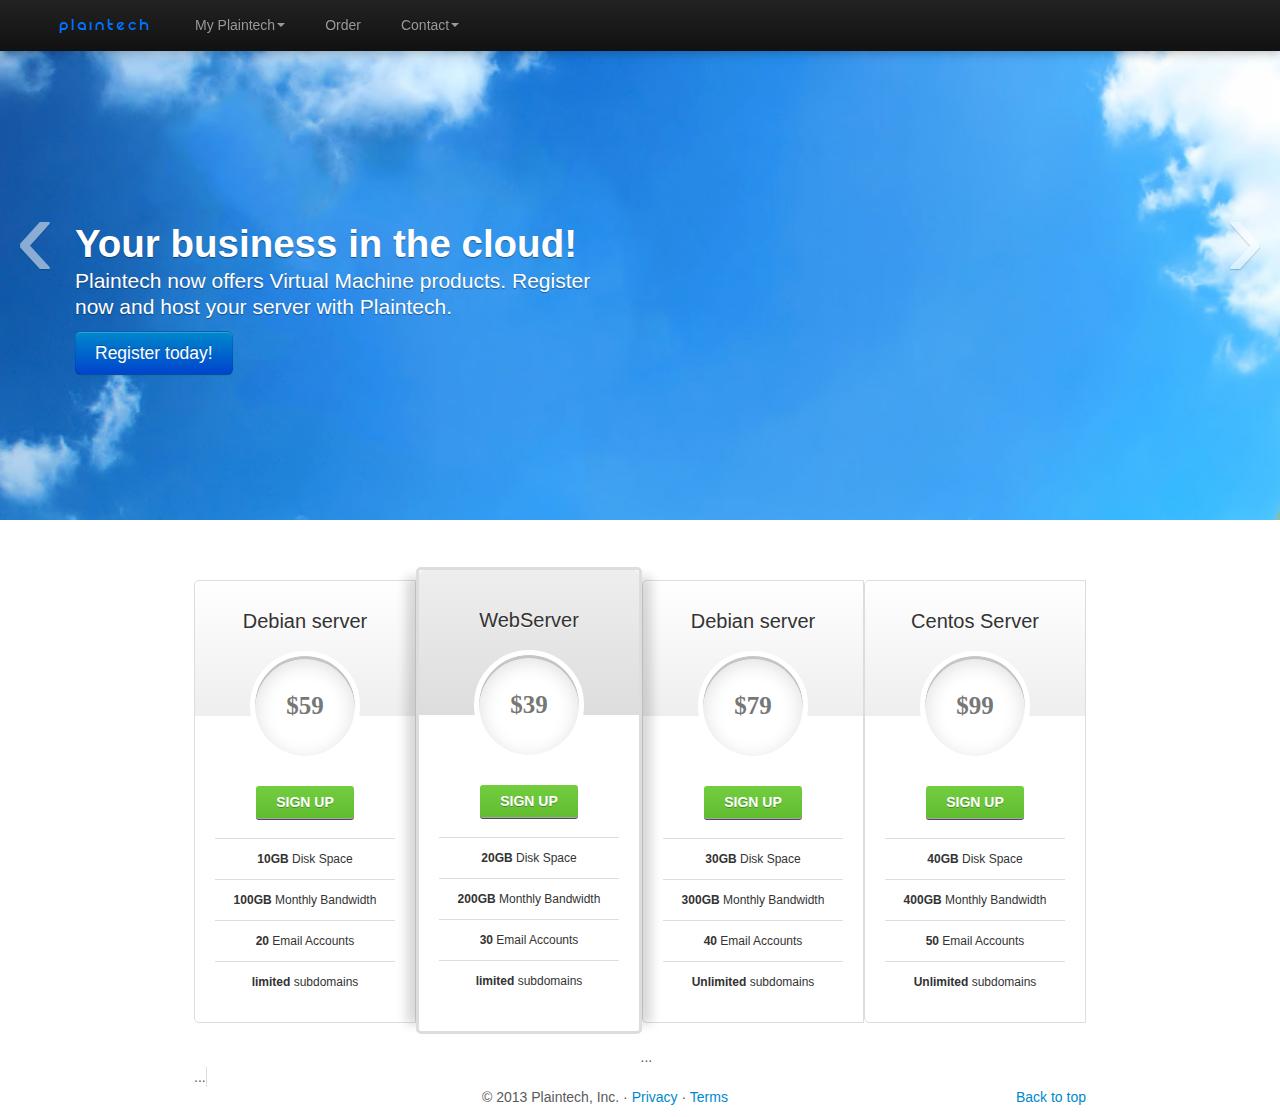
<file: index.html>
<!DOCTYPE html>
<html lang="en"><head><meta http-equiv="Content-Type" content="text/html; charset=UTF-8">
    <meta charset="utf-8">
    <title>Plaintech</title>
    <meta name="viewport" content="width=device-width, initial-scale=1.0">
    <meta name="description" content="A virtualisation platform created for Plaintech. Copyright 2013 Hogeschool van Amsterdam & Plaintech.">
    <meta name="author" content="Team VIRT6, ITopia">

    <!-- Le styles -->
    <link href="/page_files/bootstrap/css//bootstrap.css" rel="stylesheet">
    <link href="/page_files/bootstrap/css/bootstrap-responsive.css" rel="stylesheet">
    <link href="/page_files/more.css" rel="stylesheet">
</head>

  <body>



    <!-- NAVBAR
    ================================================== -->
    <div class="navbar-wrapper">
      <!-- Wrap the .navbar in .container to center it within the absolutely positioned parent. -->
      <div class="container">

    <div class="navbar navbar-inverse navbar-fixed-top">
      <div class="navbar-inner">
        <div class="container">
            <!-- Responsive Navbar Part 1: Button for triggering responsive navbar (not covered in tutorial). Include responsive CSS to utilize. -->
            <a class="btn btn-navbar" data-toggle="collapse" data-target=".nav-collapse">
              <span class="icon-bar"></span>
              <span class="icon-bar"></span>
              <span class="icon-bar"></span>
            </a>
            <a class="brand" href="index.html"><img src="/page_files/logo.png"></a>
            <!-- Responsive Navbar Part 2: Place all navbar contents you want collapsed withing .navbar-collapse.collapse. -->
            <div class="nav-collapse collapse">
              <ul class="nav">
                
             

                <li class="dropdown">
                  <a href="#" class="dropdown-toggle" data-toggle="dropdown">My Plaintech<b class="caret"></b></a>
                  <ul class="dropdown-menu">
                    <li><a href="loginportal.php">Login</a></li>
                    
                  </ul>
                </li>
                
                <li><a href="/pages/loginorregister.php">Order</a></li>
                
                <li class="dropdown">
                  <a href="#" class="dropdown-toggle" data-toggle="dropdown">Contact<b class="caret"></b></a>
                  <ul class="dropdown-menu">
                    <li><a href="/pages/contact.php">Contact form</a></li>
                    <li><a href="/pages/faq.php">FAQ</a></li>
                  </ul>
                </li>
              </ul>
            </div><!--/.nav-collapse -->
          </div><!-- /.navbar-inner -->
        </div><!-- /.navbar -->

      </div> <!-- /.container -->
    </div><!-- /.navbar-wrapper -->



    <!-- Carousel
    ================================================== -->
    <div id="myCarousel" class="carousel slide">
      <div class="carousel-inner">
        <div class="item active">
          <img src="./page_files/slide-01.jpg" alt="" style="background-repeat:repeat !important;">
          <div class="container">
            <div class="carousel-caption">
              <h1>Your business in the cloud!</h1>
              <p class="lead">Plaintech now offers Virtual Machine products. Register now and host your server with Plaintech.</p>
              <a class="btn btn-large btn-primary" href="/pages/loginorregister.php">Register today!</a>
            </div>
          </div>
        </div>
        <div class="item">
          <img src="./page_files/slide-02.jpg" alt="">
          <div class="container">
            <div class="carousel-caption">
              <h1>Green footprint</h1>
              <p class="lead">Plaintech care about the envoirement. We want to pass the wold over to future generations, our products are therefore 100% CO2 neutral.</p>
              <a class="btn btn-large btn-primary" href="#">Learn more.</a>
            </div>
          </div>
        </div>
      </div>
      <a class="left carousel-control" href="#myCarousel" data-slide="prev">‹</a>
      <a class="right carousel-control" href="#myCarousel" data-slide="next">›</a>
    </div><!-- /.carousel -->



    <!-- Marketing messaging and featurettes
    ================================================== -->
    <!-- Wrap the rest of the page in another container to center all the content. -->

    <div class="container marketing">

      <!-- Three columns of text below the carousel -->
      <div id="pricing-table" class="clear">
    <div class="plan">
        <h3>Debian server<span>$59</span></h3>
        <a class="signup" href="">Sign up</a>         
        <ul>
            <li><b>10GB</b> Disk Space</li>
            <li><b>100GB</b> Monthly Bandwidth</li>
            <li><b>20</b> Email Accounts</li>
      <li><b>limited</b> subdomains</li>      
        </ul> 
    </div>
    <div id="pricing-table" class="clear" id="most-popular">
    <div class="plan" id="most-popular">
        <h3>WebServer<span>$39</span></h3>
        <a class="signup"  href="">Sign up</a>         
        <ul>
            <li><b>20GB</b> Disk Space</li>
            <li><b>200GB</b> Monthly Bandwidth</li>
            <li><b>30</b> Email Accounts</li>
      <li><b>limited</b> subdomains</li>      
        </ul> 
    </div>
    
  <div id="pricing-table" class="clear">
    <div class="plan">
        <h3>Debian server<span>$79</span></h3>
        <a class="signup" href="">Sign up</a>         
        <ul>
            <li><b>30GB</b> Disk Space</li>
            <li><b>300GB</b> Monthly Bandwidth</li>
            <li><b>40</b> Email Accounts</li>
      <li><b>Unlimited</b> subdomains</li>      
        </ul> 
    </div>
    <div id="pricing-table" class="clear">
    <div class="plan">
        <h3>Centos Server<span>$99</span></h3>
        <a class="signup" href="">Sign up</a>         
        <ul>
            <li><b>40GB</b> Disk Space</li>
            <li><b>400GB</b> Monthly Bandwidth</li>
            <li><b>50</b> Email Accounts</li>
      <li><b>Unlimited</b> subdomains</li>      
        </ul> 
    </div>
</div>

      </div><!-- /.row -->


      <!-- START THE FEATURETTES -->

 <div class="tabbable tabs-left">
  <ul class="nav nav-tabs">
    ...
  </ul>
  <div class="tab-content">
    ...
  </div>
</div>

      <!-- /END THE FEATURETTES -->


      <!-- FOOTER -->
      <footer>
        <p class="pull-right"><a href="#">Back to top</a></p>
        <p>© 2013 Plaintech, Inc. · <a href="#">Privacy</a> · <a href="#">Terms</a></p>
      </footer>

    </div><!-- /.container -->



    <!-- Le javascript
    ================================================== -->
    <!-- Placed at the end of the document so the pages load faster -->
    <script src="/page_files/jquery.js"></script>
    <script src="/page_files/bootstrap-transition.js"></script>
    <script src="/page_files/bootstrap-alert.js"></script>
    <script src="/page_files/bootstrap-modal.js"></script>
    <script src="/page_files/bootstrap-dropdown.js"></script>
    <script src="/page_files/bootstrap-scrollspy.js"></script>
    <script src="/page_files/bootstrap-tab.js"></script>
    <script src="/page_files/bootstrap-tooltip.js"></script>
    <script src="/page_files/bootstrap-popover.js"></script>
    <script src="/page_files/bootstrap-button.js"></script>
    <script src="/page_files/bootstrap-collapse.js"></script>
    <script src="/page_files/bootstrap-carousel.js"></script>
    <script src="/page_files/bootstrap-typeahead.js"></script>
    <script>
      !function ($) {
        $(function(){
          // carousel demo
          $('#myCarousel').carousel()
        })
      }(window.jQuery)
    </script>
  

</body></html>
</file>
<file: page_files/more.css>
@charset "utf-8";
/* CSS Document */

    /* GLOBAL STYLES
    -------------------------------------------------- */
    /* Padding below the footer and lighter body text */

    body {
      padding-bottom: 40px;
      color: #5a5a5a;
    }



    /* CUSTOMIZE THE NAVBAR
    -------------------------------------------------- */

    /* Special class on .container surrounding .navbar, used for positioning it into place. */
    .navbar-wrapper {
      position: absolute;
      top: 0;
      left: 0;
      right: 0;
      z-index: 10;
      margin-top: 20px;
      margin-bottom: -90px; /* Negative margin to pull up carousel. 90px is roughly margins and height of navbar. */
    }
    .navbar-wrapper .navbar {

    }

    /* Remove border and change up box shadow for more contrast */
    .navbar .navbar-inner {
      border: 0;
      -webkit-box-shadow: 0 2px 10px rgba(0,0,0,.25);
         -moz-box-shadow: 0 2px 10px rgba(0,0,0,.25);
              box-shadow: 0 2px 10px rgba(0,0,0,.25);
    }

    /* Downsize the brand/project name a bit */
    .navbar .brand {
      padding: 14px 20px 16px; /* Increase vertical padding to match navbar links */
      font-size: 16px;
      font-weight: bold;
      text-shadow: 0 -1px 0 rgba(0,0,0,.5);
    }

    /* Navbar links: increase padding for taller navbar */
    .navbar .nav > li > a {
      padding: 15px 20px;
    }

    /* Offset the responsive button for proper vertical alignment */
    .navbar .btn-navbar {
      margin-top: 10px;
    }



    /* CUSTOMIZE THE NAVBAR
    -------------------------------------------------- */

    /* Carousel base class */
    .carousel {
      margin-bottom: 60px;
    }

    .carousel .container {
      position: relative;
      z-index: 9;
    }

    .carousel-control {
      height: 80px;
      margin-top: 0;
      font-size: 120px;
      text-shadow: 0 1px 1px rgba(0,0,0,.4);
      background-color: transparent;
      border: 0;
    }

    .carousel .item {
      height: 500px;
    }
    .carousel img {
      position: absolute;
      top: 0;
      left: 0;
      min-width: 100%;
      height: 500px;
    }

    .carousel-caption {
      background-color: transparent;
      position: static;
      max-width: 550px;
      padding: 0 20px;
      margin-top: 200px;
    }
    .carousel-caption h1,
    .carousel-caption .lead {
      margin: 0;
      line-height: 1.25;
      color: #fff;
      text-shadow: 0 1px 1px rgba(0,0,0,.4);
    }
    .carousel-caption .btn {
      margin-top: 10px;
    }



    /* MARKETING CONTENT
    -------------------------------------------------- */

    /* Center align the text within the three columns below the carousel */
    .marketing .span4 {
      text-align: center;
    }
    .marketing h2 {
      font-weight: normal;
    }
    .marketing .span4 p {
      margin-left: 10px;
      margin-right: 10px;
    }


    /* Featurettes
    ------------------------- */

    .featurette-divider {
      margin: 80px 0; /* Space out the Bootstrap <hr> more */
    }
    .featurette {
      padding-top: 120px; /* Vertically center images part 1: add padding above and below text. */
      overflow: hidden; /* Vertically center images part 2: clear their floats. */
    }
    .featurette-image {
      margin-top: -120px; /* Vertically center images part 3: negative margin up the image the same amount of the padding to center it. */
    }

    /* Give some space on the sides of the floated elements so text doesn't run right into it. */
    .featurette-image.pull-left {
      margin-right: 40px;
    }
    .featurette-image.pull-right {
      margin-left: 40px;
    }

    /* Thin out the marketing headings */
    .featurette-heading {
      font-size: 50px;
      font-weight: 300;
      line-height: 1;
      letter-spacing: -1px;
    }



    /* RESPONSIVE CSS
    -------------------------------------------------- */

    @media (max-width: 979px) {

      .container.navbar-wrapper {
        margin-bottom: 0;
        width: auto;
      }
      .navbar-inner {
        border-radius: 0;
        margin: -20px 0;
      }

      .carousel .item {
        height: 500px;
      }
      .carousel img {
        width: auto;
        height: 500px;
      }

      .featurette {
        height: auto;
        padding: 0;
      }
      .featurette-image.pull-left,
      .featurette-image.pull-right {
        display: block;
        float: none;
        max-width: 40%;
        margin: 0 auto 20px;
      }
    }


    @media (max-width: 767px) {

      .navbar-inner {
        margin: -20px;
      }

      .carousel {
        margin-left: -20px;
        margin-right: -20px;
      }
      .carousel .container {

      }
      .carousel .item {
        height: 300px;
      }
      .carousel img {
        height: 300px;
      }
      .carousel-caption {
        width: 65%;
        padding: 0 70px;
        margin-top: 100px;
      }
      .carousel-caption h1 {
        font-size: 30px;
      }
      .carousel-caption .lead,
      .carousel-caption .btn {
        font-size: 18px;
      }

      .marketing .span4 + .span4 {
        margin-top: 40px;
      }

      .featurette-heading {
        font-size: 30px;
      }
      .featurette .lead {
        font-size: 18px;
        line-height: 1.5;
      }

    }
</file>
